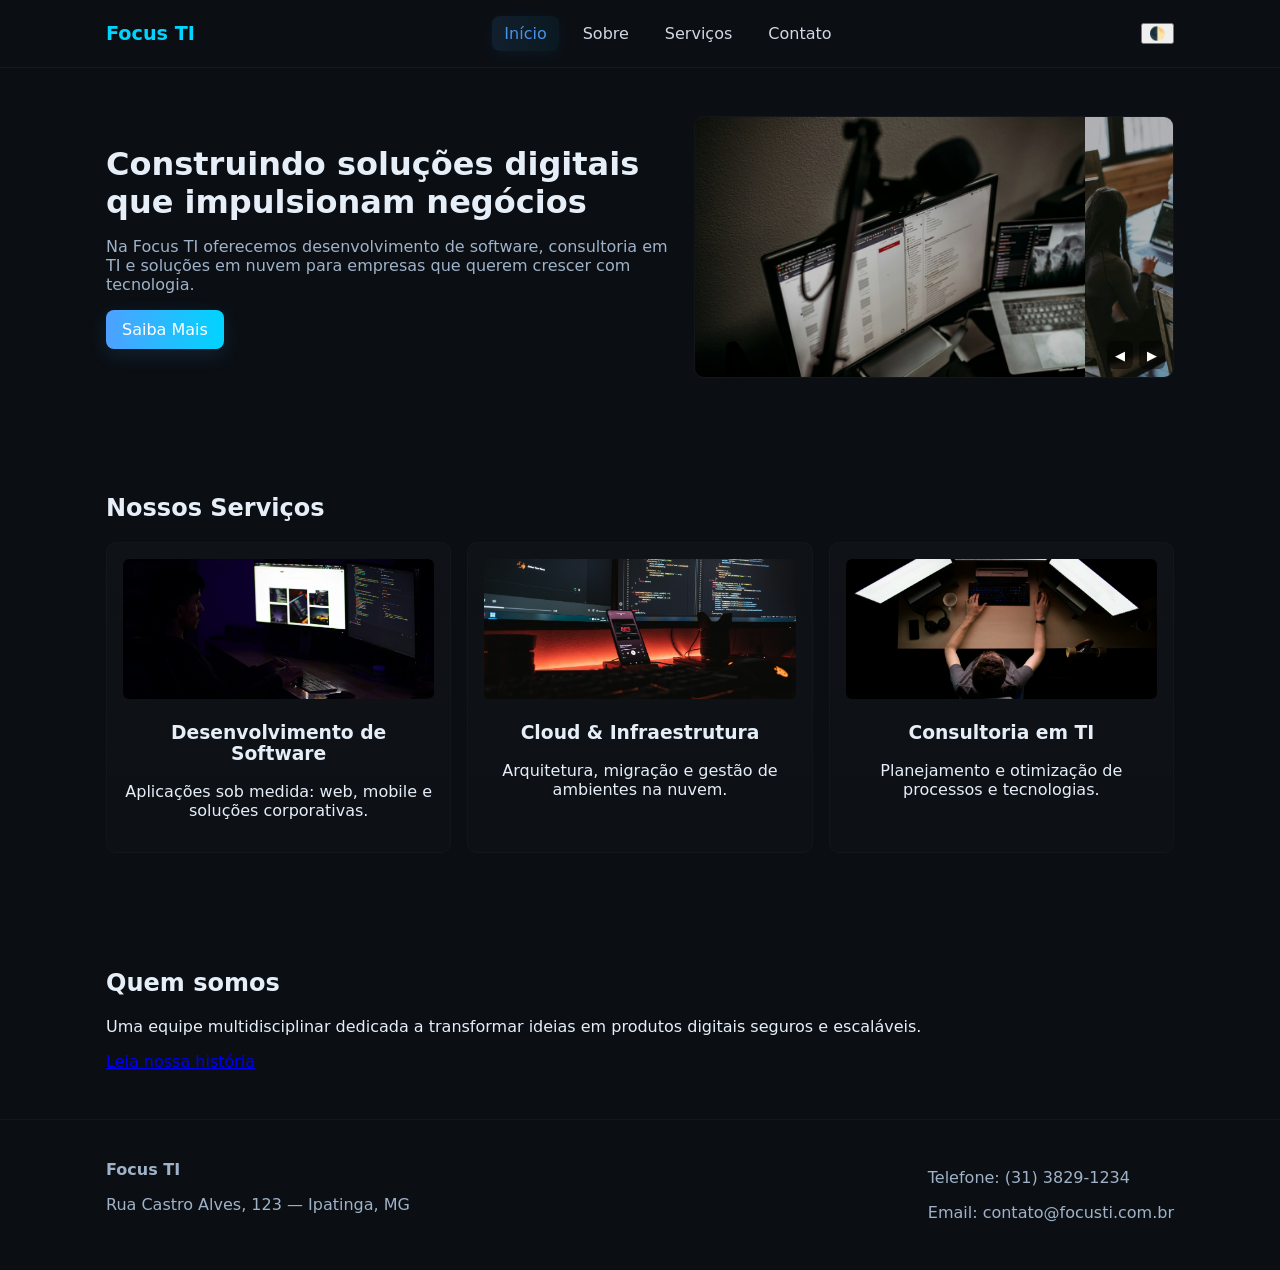
<file: index.html>
<!doctype html>
<html lang="pt-BR" data-theme="dark"> <!-- Define o tipo de documento e a linguagem do site -->
<head>
  <meta charset="utf-8" /> <!-- Define a codificação de caracteres para suportar acentos -->
  <meta name="viewport" content="width=device-width, initial-scale=1" /> <!-- Torna o site responsivo em dispositivos móveis -->
  <title>Focus TI — Inovação em Tecnologia</title> <!-- Título da aba do navegador -->
  <link rel="stylesheet" href="css/style.css" /> <!-- Link para o arquivo de estilos CSS -->
</head>
<body>
  
  <!-- ======= Cabeçalho do site ======= -->
  <header class="site-header">
    <div class="container header-inner">
      
      <!-- Logo do site -->
      <a href="index.html" class="logo">Focus TI</a>
      
      <!-- Menu de navegação principal -->
      <nav class="nav" id="main-nav">
        <a href="index.html" class="nav-link active">Início</a>
        <a href="sobre.html" class="nav-link">Sobre</a>
        <a href="servicos.html" class="nav-link">Serviços</a>
        <a href="contato.html" class="nav-link">Contato</a>
      </nav>
      
      <!-- Ações no cabeçalho (botão de tema e menu mobile) -->
      <div class="header-actions">
        <button id="theme-toggle" aria-label="Alternar tema">🌓</button> <!-- Alterna tema claro/escuro -->
        <button class="menu-toggle" aria-label="Abrir menu">☰</button> <!-- Abre menu em dispositivos móveis -->
      </div>
    </div>
  </header>

  <main>
    <!-- ======= Seção principal (Hero) ======= -->
    <section class="hero">
      <div class="container hero-inner">
        
        <!-- Texto principal de destaque -->
        <div class="hero-text">
          <h1>Construindo soluções digitais que impulsionam negócios</h1>
          <p>Na Focus TI oferecemos desenvolvimento de software, consultoria em TI e soluções em nuvem para empresas que querem crescer com tecnologia.</p>
          <a href="servicos.html" class="btn">Saiba Mais</a>
        </div>
        
        <!-- Carrossel de imagens -->
        <div class="hero-carousel" id="hero-carousel">
          <div class="carousel-track">
            <img src="img/banner1.jpg" alt="Banner 1" class="carousel-item">
            <img src="img/banner2.jpg" alt="Banner 2" class="carousel-item">
            <img src="img/banner3.jpg" alt="Banner 3" class="carousel-item">
          </div>
          
          <!-- Botões de controle do carrossel -->
          <div class="carousel-controls">
            <button id="prev">◀</button>
            <button id="next">▶</button>
          </div>
        </div>
      </div>
    </section>
    
    <!-- ======= Prévia dos serviços ======= -->
    <section class="services-preview">
      <div class="container">
        <h2>Nossos Serviços</h2>
        <div class="cards">
          
          <!-- Card de serviço -->
          <article class="card">
            <img src="img/placeholder-service.jpg" alt="Desenvolvimento" />
            <h3>Desenvolvimento de Software</h3>
            <p>Aplicações sob medida: web, mobile e soluções corporativas.</p>
          </article>
          
          <!-- Outro card -->
          <article class="card">
            <img src="img/placeholder-service2.jpg" alt="Cloud" />
            <h3>Cloud & Infraestrutura</h3>
            <p>Arquitetura, migração e gestão de ambientes na nuvem.</p>
          </article>
          
          <!-- Outro card -->
          <article class="card">
            <img src="img/placeholder-service3.jpg" alt="Consultoria" />
            <h3>Consultoria em TI</h3>
            <p>Planejamento e otimização de processos e tecnologias.</p>
          </article>
        </div>
      </div>
    </section>
    
    <!-- ======= Prévia sobre a empresa ======= -->
    <section class="about-preview">
      <div class="container">
        <h2>Quem somos</h2>
        <p>Uma equipe multidisciplinar dedicada a transformar ideias em produtos digitais seguros e escaláveis.</p>
        <a href="sobre.html" class="link">Leia nossa história</a>
      </div>
    </section>
  </main>
  
  <!-- ======= Rodapé do site ======= -->
  <footer class="site-footer">
    <div class="container footer-inner">
      <div class="footer-brand">
        <strong>Focus TI</strong>
        <p>Rua Castro Alves, 123 — Ipatinga, MG</p>
      </div>
      
      <!-- Contatos -->
      <div>
        <p>Telefone: (31) 3829-1234</p>
        <p>Email: contato@focusti.com.br</p>
      </div>
    </div>
  </footer>
  
  <!-- Botão para voltar ao topo -->
  <button id="back-to-top" title="Voltar ao topo">↑</button>
  
  <!-- Scripts JS para funcionalidades -->
  <script src="js/carousel.js"></script> <!-- Lógica do carrossel -->
  <script src="js/main.js"></script> <!-- Outras interações do site -->
</body>
</html>
</file>
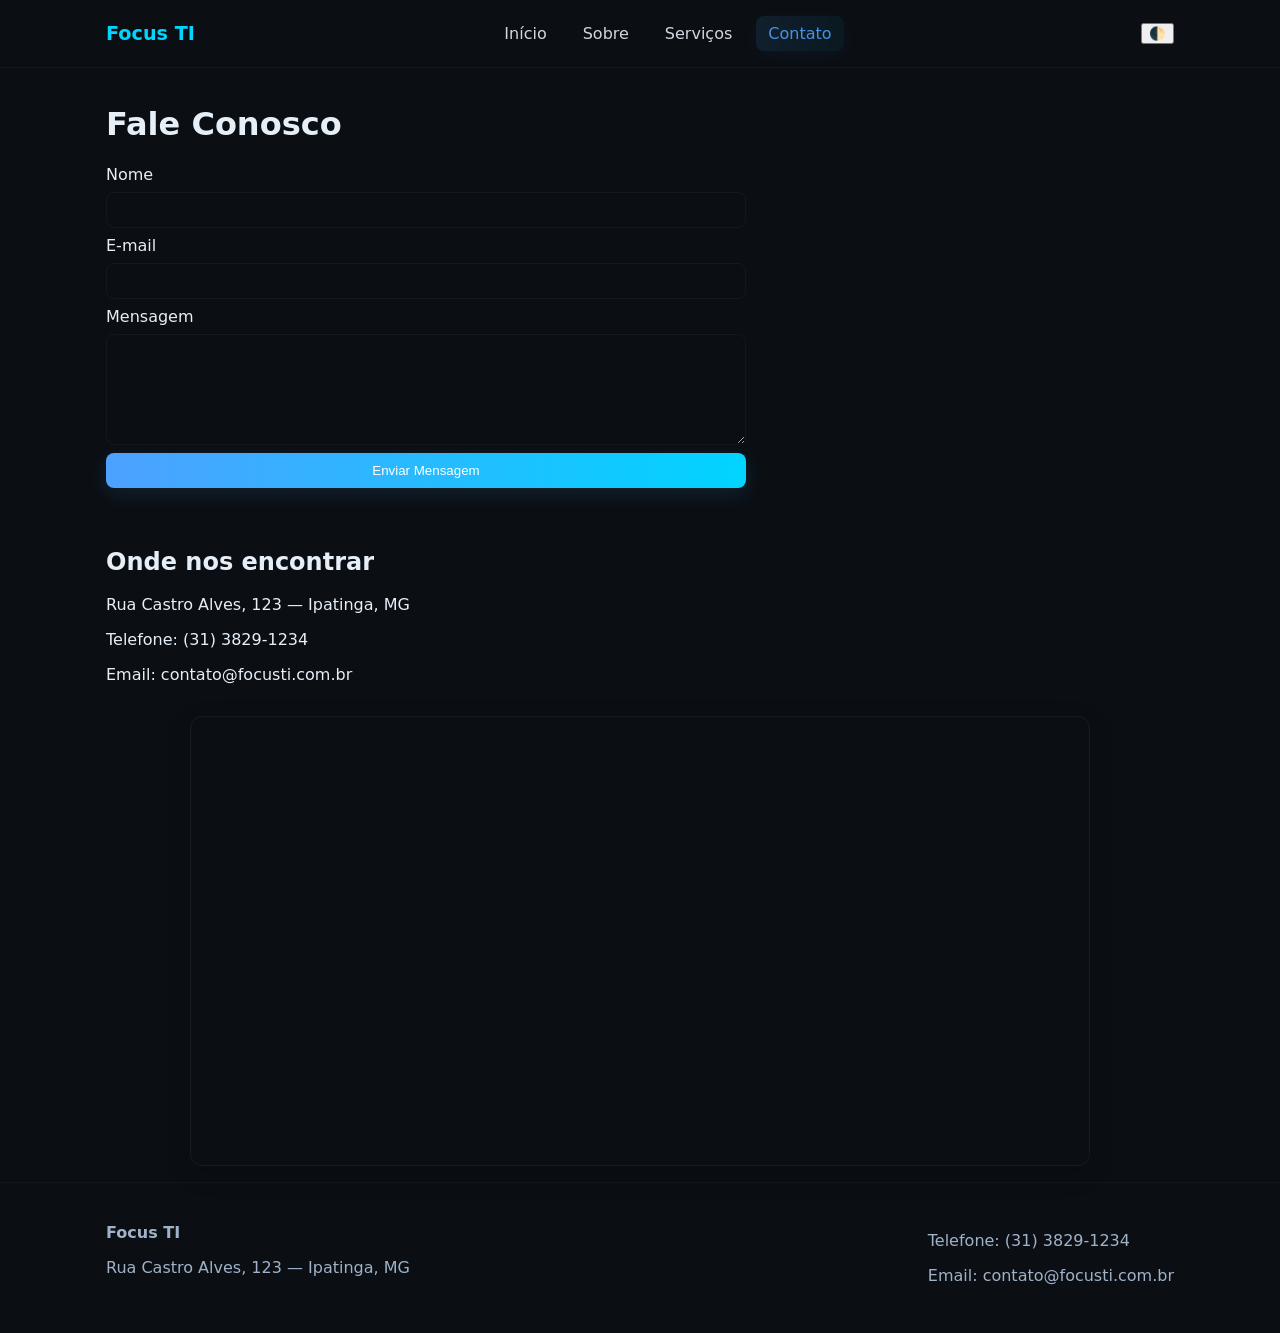
<file: contato.html>
<!doctype html>
<html lang="pt-BR" data-theme="dark"> <!-- Tipo de documento e idioma -->
<head>
  <meta charset="utf-8" /> <!-- Suporte a acentos -->
  <meta name="viewport" content="width=device-width, initial-scale=1" /> <!-- Responsividade -->
  <title>Focus TI — Contato</title> <!-- Título da aba -->
  <link rel="stylesheet" href="css/style.css" /> <!-- Estilos CSS -->
</head>
<body>
  
  <!-- ======= Cabeçalho ======= -->
  <header class="site-header">
    <div class="container header-inner">
      
      <!-- Logo -->
      <a href="index.html" class="logo">Focus TI</a>

      <!-- Navegação -->
      <nav class="nav" id="main-nav">
        <a href="index.html" class="nav-link">Início</a>
        <a href="sobre.html" class="nav-link">Sobre</a>
        <a href="servicos.html" class="nav-link">Serviços</a>
        <a href="contato.html" class="nav-link active">Contato</a> <!-- Página ativa -->
      </nav>

      <!-- Ações do cabeçalho -->
      <div class="header-actions">
        <button id="theme-toggle-4" aria-label="Alternar tema">🌓</button> <!-- Botão de tema -->
        <button class="menu-toggle" aria-label="Abrir menu">☰</button> <!-- Menu mobile -->
      </div>
    </div>
  </header>

  <!-- ======= Conteúdo principal ======= -->
  <main class="container contact-page">
    <h1>Fale Conosco</h1>

    <!-- Formulário de contato integrado com Netlify -->
    <form id="contact-form" class="contact-form" name="contact" method="POST" data-netlify="true" netlify-honeypot="bot-field" novalidate>
      
      <!-- Identificação do formulário para Netlify -->
      <input type="hidden" name="form-name" value="contact" />

      <!-- Campo escondido para evitar spam (honeypot) -->
      <p class="hidden"><label>Não preencher: <input name="bot-field" /></label></p>

      <!-- Campo Nome -->
      <label for="name">Nome</label>
      <input id="name" name="name" type="text" required>

      <!-- Campo Email -->
      <label for="email">E-mail</label>
      <input id="email" name="email" type="email" required>

      <!-- Campo Mensagem -->
      <label for="message">Mensagem</label>
      <textarea id="message" name="message" rows="6" required></textarea>

      <!-- Botão de envio -->
      <button type="submit" class="btn">Enviar Mensagem</button>

      <!-- Feedback do formulário (sucesso/erro) -->
      <p id="form-feedback" class="form-feedback" aria-live="polite"></p>
    </form>

    <!-- Informações de contato -->
    <section class="contact-info">
      <h2>Onde nos encontrar</h2>
      <p>Rua Castro Alves, 123 — Ipatinga, MG</p>
      <p>Telefone: (31) 3829-1234</p>
      <p>Email: contato@focusti.com.br</p>

      <!-- Mapa integrado do Google Maps -->
      <div class="map-container">
        <iframe src="https://www.google.com/maps/embed?pb=!1m18!1m12!1m3!1d3761.703479608948!2d-42.561944700000005!3d-19.4683472!2m3!1f0!2f0!3f0!3m2!1i1024!2i768!4f13.1!3m3!1m2!1s0xafffc2bbe4d6d7%3A0x44f5cfa5edeb350c!2sR.%20Castro%20Alves%2C%20123%20-%20Cidade%20Nobre%2C%20Ipatinga%20-%20MG%2C%2035162-360!5e0!3m2!1spt-BR!2sbr!4v1758753874938!5m2!1spt-BR!2sbr" width="600" height="450" style="border:0;" allowfullscreen="" loading="lazy" referrerpolicy="no-referrer-when-downgrade"></iframe>
      </div>
    </section>
  </main>

  <!-- ======= Rodapé ======= -->
  <footer class="site-footer">
    <div class="container footer-inner">

      <!-- Marca e endereço -->
      <div class="footer-brand">
        <strong>Focus TI</strong>
        <p>Rua Castro Alves, 123 — Ipatinga, MG</p>
      </div>
      <!-- Contatos -->
      <div>
        <p>Telefone: (31) 3829-1234</p>
        <p>Email: contato@focusti.com.br</p>
      </div>
    </div>
  </footer>

  <!-- Botão para voltar ao topo -->
  <button id="back-to-top" title="Voltar ao topo">↑</button>

  <!-- Script principal -->
  <script src="js/main.js"></script>
</body>
</html>
</file>
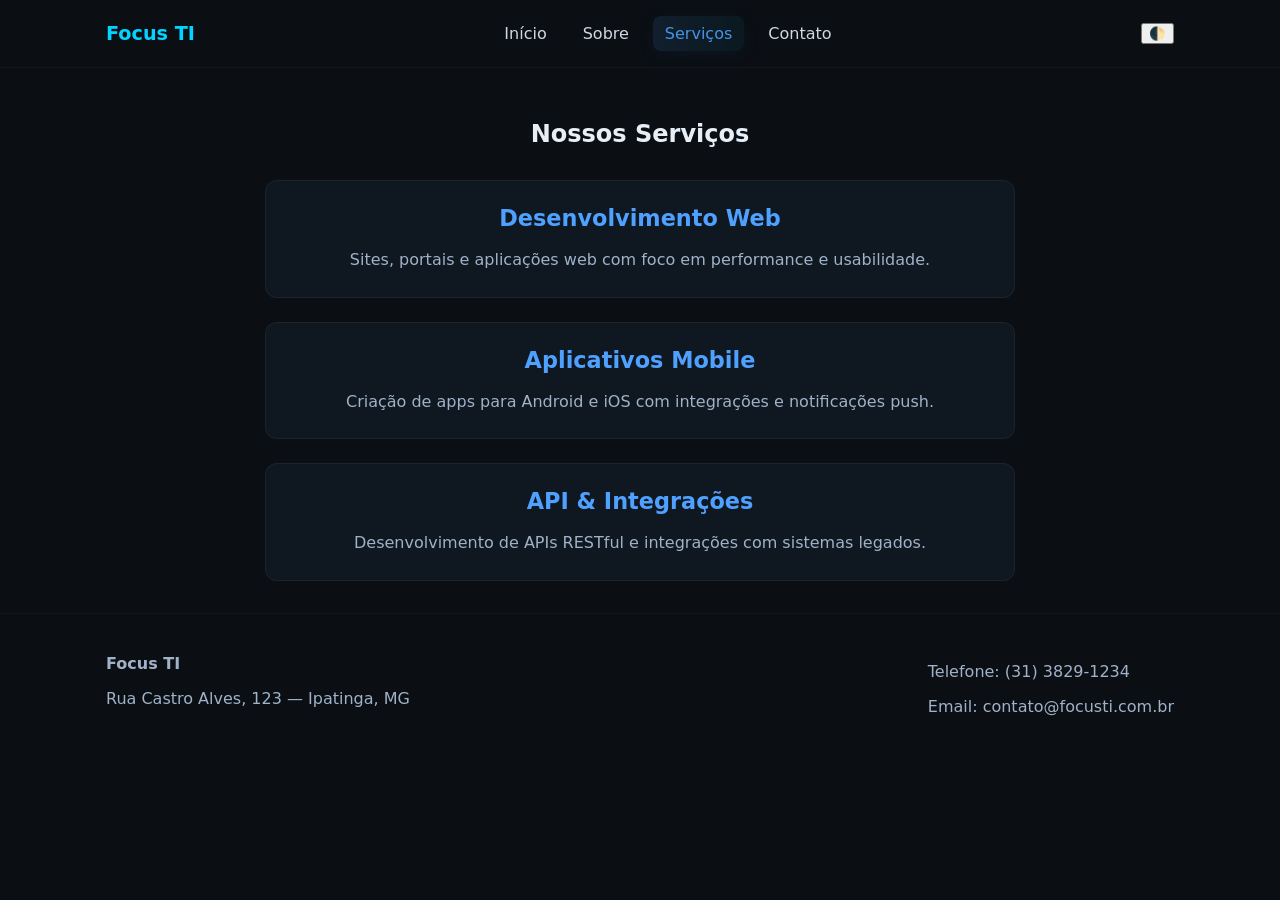
<file: servicos.html>
<!doctype html>
<html lang="pt-BR" data-theme="dark"> <!-- Define o tipo de documento e idioma -->
<head>
  <meta charset="utf-8" /> <!-- Define a codificação de caracteres (UTF-8 suporta acentos) -->
  <meta name="viewport" content="width=device-width, initial-scale=1" /> <!-- Responsividade em dispositivos móveis -->
  <title>Focus TI — Serviços</title> <!-- Título exibido na aba do navegador -->
  <link rel="stylesheet" href="css/style.css" /> <!-- Importa o CSS externo -->
</head>
<body>

  <!-- ======= Cabeçalho do site ======= -->
  <header class="site-header">
    <div class="container header-inner">

      <!-- Logo do site que volta para a página inicial -->
      <a href="index.html" class="logo">Focus TI</a>

      <!-- Menu de navegação principal -->
      <nav class="nav" id="main-nav">
        <a href="index.html" class="nav-link">Início</a>
        <a href="sobre.html" class="nav-link">Sobre</a>
        <a href="servicos.html" class="nav-link active">Serviços</a> <!-- Página atual (ativa) -->
        <a href="contato.html" class="nav-link">Contato</a>
      </nav>
      <!-- Botões de ação no cabeçalho -->
      <div class="header-actions">
        <button id="theme-toggle-3" aria-label="Alternar tema">🌓</button> <!-- Botão para trocar o tema (claro/escuro) -->
        <button class="menu-toggle" aria-label="Abrir menu">☰</button> <!-- Botão de menu para versão mobile -->
      </div>
    </div>
  </header>

  <!-- ======= Conteúdo principal ======= -->
  <div class="container" style="padding: 2rem 1rem;"> <!-- Espaçamento interno para melhor leitura -->

  <h2 style="text-align: center; margin-bottom: 2rem;">Nossos Serviços</h2> <!-- Título centralizado -->

  <!-- Lista de serviços oferecidos -->
  <div class="lista-servicos">

    <!-- Serviço 1 -->
    <div class="servico-item">
      <h3>Desenvolvimento Web</h3>
      <p>Sites, portais e aplicações web com foco em performance e usabilidade.</p>
    </div>

    <!-- Serviço 2 -->
    <div class="servico-item">
      <h3>Aplicativos Mobile</h3>
      <p>Criação de apps para Android e iOS com integrações e notificações push.</p>
    </div>

    <!-- Serviço 3 -->
    <div class="servico-item">
      <h3>API & Integrações</h3>
      <p>Desenvolvimento de APIs RESTful e integrações com sistemas legados.</p>
    </div>

  </div> <!-- Fim da lista de serviços -->
 </div> <!-- Fim do container -->

 <!-- ======= Rodapé ======= --> 
  <footer class="site-footer"> 
    <div class="container footer-inner"> <!-- Marca e endereço --> 
      <div class="footer-brand"> <strong>Focus TI
      </strong> <p>Rua Castro Alves, 123 — Ipatinga, MG</p> </div> 
      
      <!-- Contato --> 
       <div> <p>Telefone: (31) 3829-1234</p> <p>Email: contato@focusti.com.br</p> 
      </div> 
    </div> 
  </footer>

  <!-- Script principal do site -->
  <script src="js/main.js"></script>
</body>
</html>
</file>
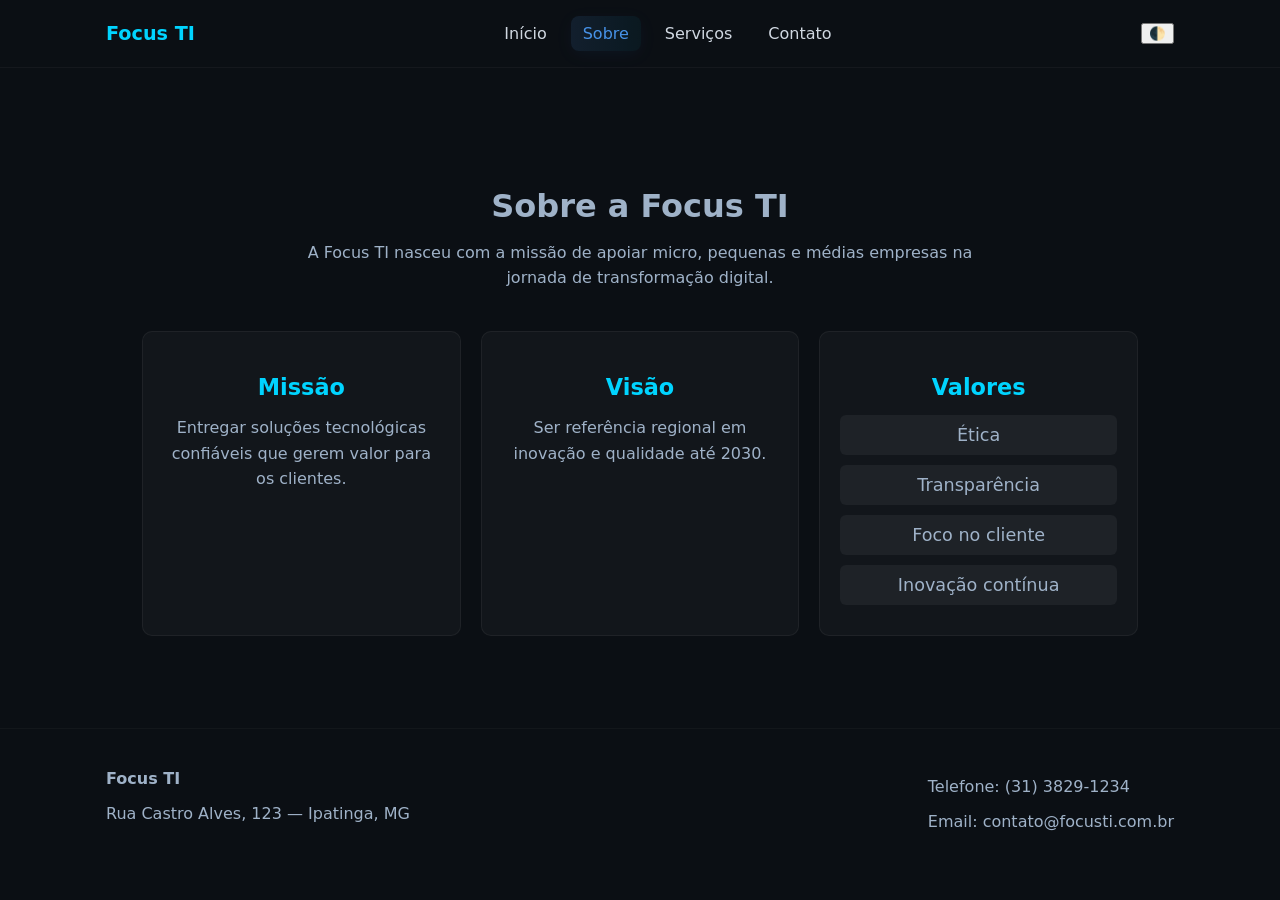
<file: sobre.html>
<!doctype html>
<html lang="pt-BR" data-theme="dark"> <!-- Define que o documento é HTML5 e o idioma é português do Brasil, iniciando com o tema "dark" -->
<head>
  <meta charset="utf-8" /> <!-- Define o conjunto de caracteres (UTF-8, que suporta acentos) -->
  <meta name="viewport" content="width=device-width, initial-scale=1" /> <!-- Faz o site ser responsivo em dispositivos móveis -->
  <title>Focus TI — Sobre</title> <!-- Título que aparece na aba do navegador -->
  <link rel="stylesheet" href="css/style.css" /> <!-- Importa o arquivo CSS externo -->
</head>
<body>

  <!-- Cabeçalho do site -->
  <header class="site-header">
    <div class="container header-inner"> <!-- Container para alinhar os elementos do header -->
      <a href="index.html" class="logo">Focus TI</a> <!-- Logo que leva para a página inicial -->
      <nav class="nav" id="main-nav"> <!-- Menu de navegação -->
        <a href="index.html" class="nav-link">Início</a>
        <a href="sobre.html" class="nav-link active">Sobre</a> <!-- Página atual marcada como "ativa" -->
        <a href="servicos.html" class="nav-link">Serviços</a>
        <a href="contato.html" class="nav-link">Contato</a>
      </nav>
      <div class="header-actions"> <!-- Ações no canto direito do header -->
        <button id="theme-toggle-2" aria-label="Alternar tema">🌓</button> <!-- Botão para trocar o tema claro/escuro -->
        <button class="menu-toggle" aria-label="Abrir menu">☰</button> <!-- Botão do menu responsivo (mobile) -->
      </div>
    </div>
  </header>

  <!-- Conteúdo principal da página -->
  <main class="container about-page">
    <section class="sobre"> <!-- Seção com informações sobre a empresa -->
  <div class="container">
    <h2>Sobre a Focus TI</h2> <!-- Título da seção -->
    <p>
      A Focus TI nasceu com a missão de apoiar micro, pequenas e médias empresas na jornada de transformação digital.
    </p>

    <!-- Bloco com os cartões de Missão, Visão e Valores -->
    <div class="cards-sobre">
      <article class="card"> <!-- Card de Missão -->
        <h3>Missão</h3>
        <p>Entregar soluções tecnológicas confiáveis que gerem valor para os clientes.</p>
      </article>

      <article class="card"> <!-- Card de Visão -->
        <h3>Visão</h3>
        <p>Ser referência regional em inovação e qualidade até 2030.</p>
      </article>

      <article class="card valores"> <!-- Card de Valores -->
        <h3>Valores</h3>
        <ul> <!-- Lista de valores da empresa -->
          <li>Ética</li>
          <li>Transparência</li>
          <li>Foco no cliente</li>
          <li>Inovação contínua</li>
        </ul>
      </article>
    </div>
  </div>
</section>
  </main>

  <!-- Rodapé do site -->
  <footer class="site-footer">
    <div class="container footer-inner">
      <div class="footer-brand"> <!-- Informações da empresa -->
        <strong>Focus TI</strong>
        <p>Rua Castro Alves, 123 — Ipatinga, MG</p>
      </div>
      <div> <!-- Contatos -->
        <p>Telefone: (31) 3829-1234</p>
        <p>Email: contato@focusti.com.br</p>
      </div>
    </div>
  </footer>

  <!-- Arquivo JavaScript que controla interações (menu mobile, tema, etc.) -->
  <script src="js/main.js"></script>
</body>
</html>
</file>
<file: css/style.css>
/* ===== VARIÁVEIS DE TEMA (modo escuro por padrão) ===== */
:root{
  --bg:#0b0f14; /* Cor de fundo principal */
  --text:#e6eef8; /* Cor do texto */
  --primary:#4ea1ff; /* Cor primária (links, títulos) */
  --muted:#9fb2c8; /* Cor de textos secundários */
  --card:#0f1720; /* Fundo dos cards */
  --accent:#00d4ff; /* Cor de destaque */
}

/* ===== VARIÁVEIS PARA O TEMA CLARO ===== */
[data-theme="light"]{
  --bg:#ffffff;
  --text:#222;
  --primary:#1e6fff;
  --muted:#666;
  --card:#f7f9ff;
  --accent:#1e6fff;
}

/* ===== RESET BÁSICO ===== */
*{box-sizing:border-box} /* Inclui padding e borda no cálculo de largura/altura */

html,body{
  height:100%;
  margin:0;
  font-family:Inter, system-ui, -apple-system, 'Segoe UI', Roboto, 'Helvetica Neue', Arial;
  color:var(--text);
  background:var(--bg);
  transition:background.25s,color .25s; /* Suaviza a troca de tema */
} 

 /* ===== LAYOUT BASE ===== */
 .container{
  max-width:1100px; /* largura máxima */
  margin:0 auto; /*centraliza */
  padding:1rem;
} 

  /* ===== CABEÇALHO ===== */
.site-header{
  background:transparent;
  border-bottom:1px solid rgba(255,255,255,0.04) /* linha bem sutil */
} 


.header-inner{
  display:flex; /* Alinha em linha */
  align-items:center; /* Centraliza verticalmente */
  justify-content:space-between; /* Espaço entre logo e menu */
  padding:1rem;
}

.logo{
  font-weight:700;
  font-size:1.2rem;
  color:var(--accent);
  text-decoration:none;
}

.nav{
  display:flex;
  gap:0.75rem; /* Espaço entre links */
} 

.nav-link{
  padding:0.5rem 0.75rem;
  text-decoration:none;
  color:var(--text);
  border-radius:8px;
  opacity:0.9;
}

  .nav-link:hover{
    background:rgba(255,255,255,0.02);
  }

.nav-link.active{
  background:linear-gradient(90deg, rgba(78,161,255,0.12), rgba(0,212,255,0.06));
  color:var(--primary);
  box-shadow:0 4px 18px rgba(78,161,255,0.06);
}

.header-actions{
  display:flex;
  gap:0.5rem;
  align-items:center;
}

.menu-toggle{
  display:none; /* Só aparece no mobile */
  background:transparent;
  border:0;color:var(--text);
  font-size:1.2rem;
  padding:0.4rem;
  border-radius:6px;
}

/* ===== HERO (parte inicial do site) ===== */
.hero{padding:2rem 0}
.hero-inner{
  display:grid;
  grid-template-columns:1fr 480px; /* texto e imagem/carrossel lado a lado */
  gap:1.5rem;
  align-items:center
}
.hero-text h1{margin:0 0 0.5rem;
  font-size:2rem;
  color:var(--text);
}
.hero-text p{color:var(--muted)}
.btn{
  display:inline-block;
  padding:0.6rem 1rem;
  border-radius:8px;
  background:linear-gradient(90deg,var(--primary),var(--accent));
  color:#fff;
  text-decoration:none;
  border:0;
  box-shadow:0 6px 20px rgba(78,161,255,0.12)
}

/* Carousel */
.hero-carousel{
  position:relative;
  overflow:hidden;
  border-radius:10px;
  border:1px solid rgba(255,255,255,0.03)
}
.carousel-track{display:flex;
  transition:transform 0.45s ease;
}
.carousel-item{
  width:480px;
  height:260px;
  object-fit:cover;
  filter:brightness(0.9);
}
.carousel-controls{
  position:absolute;
  bottom:8px;
  right:8px;
  display:flex;gap:6px;
}
.carousel-controls button{
  background:rgba(0,0,0,0.45);
  border:0;
  padding:0.4rem 0.5rem;
  border-radius:6px;
  color:#fff;
}

/* ===== CARDS (Serviços no preview) ===== */
.services-preview{padding:2rem 0}
.cards{
  display:grid;
  grid-template-columns:repeat(auto-fit,minmax(220px,1fr));
  gap:1rem;
}
.card{
  background:linear-gradient(180deg, rgba(255,255,255,0.02), rgba(255,255,255,0.01));
  padding:1rem;
  border-radius:10px;
  text-align:center;
  border:1px solid rgba(255,255,255,0.02)
}
.card img{
  width:100%;
  height:140px;
  object-fit:cover;
  border-radius:6px;
}

/* ===== SOBRE / FOOTER PREVIEW ===== */
.about-preview{padding:2rem 0}
.site-footer{border-top:1px solid rgba(255,255,255,0.03);
  padding:1rem 0;
  background:transparent;
}
.footer-inner{
  display:flex;
  justify-content:space-between;
  gap:1rem;
  align-items:center;
  color:var(--muted)
}

/* ===== BOTÃO VOLTAR AO TOPO ===== */
#back-to-top{
  position:fixed;
  right:18px;
  bottom:18px;
  padding:0.5rem 0.6rem;
  border-radius:50%;
  display:none;
  background:linear-gradient(90deg,var(--primary),var(--accent));
  border:0;color:#fff;
  box-shadow:0 8px 24px rgba(0,0,0,0.4)
}

/* ===== CONTATO ===== */
.contact-form{max-width:640px;
  display:flex;
  flex-direction:column;
  gap:0.5rem
}
.contact-form input,.contact-form textarea{padding:0.6rem;
  border-radius:8px;
  border:1px solid rgba(255,255,255,0.04);
  background:transparent;
  color:var(--text)
}
.form-feedback{color:crimson}
.map-container {
  max-width: 900px;  /* Define uma largura máxima para o mapa */
  width: 100%;       /* Faz o contêiner ocupar o espaço disponível */
  height: 450px;     /* Define uma altura fixa para o mapa (ajuste se preferir) */
  margin: 2rem auto 0 auto; /* Centraliza o contêiner na página (margem em cima, auto nas laterais) */
  border-radius: 12px;
  overflow: hidden;  /* Garante que o iframe respeite as bordas arredondadas */
  border: 1px solid rgba(255, 255, 255, 0.05);
  box-shadow: 0 8px 24px rgba(0, 0, 0, 0.2); /* Sombra sutil para destacar */
}

/* Mapa responsivo */
.map-container iframe {
  width: 100%;
  height: 100%;
  border: 0; /* Remove a borda padrão do iframe */
}

/* ===== RESPONSIVIDADE ===== */
@media (max-width:900px){
  .hero-inner{grid-template-columns:1fr}
  .carousel-item{width:100%;height:200px}
  .menu-toggle{display:inline-block}
  .nav{display:none;position:absolute;
    top:64px;
    right:16px;
    background:linear-gradient(180deg, rgba(255,255,255,0.02), rgba(255,255,255,0.01));
    padding:0.75rem;
    border-radius:8px;
    flex-direction:column;
  }
  .nav.open{display:flex} /* quando abre no mobile */
}

/* ===== UTILITÁRIOS ===== */
.hidden{display:none}

/* ===== SEÇÃO VALORES ===== */
.valores {
  background-color: #111; /* fundo escuro */
  padding: 50px 20px;
  text-align: center;
  color: var(--muted);
}

.valores h2 {
  font-size: 2rem;
  margin-bottom: 30px;
  color: var(--muted); /* destaque no título */
}

/* Lista de valores */
.valores ul {
  list-style: none; /* remove os pontos */
  padding: 0;
  margin: 0 auto;
  max-width: 500px;
}

.valores li {
  font-size: 1.1rem;
  margin: 12px 0;
  padding: 12px 20px;
  background: rgba(255, 255, 255, 0.05); /* fundo levinho */
  border-radius: 8px;
  transition: transform 0.3s ease, background 0.3s ease;
}

/* Efeito hover */
.valores li:hover {
  background: rgba(77, 166, 255, 0.2);
  transform: translateY(-4px);
}

/* ===== SEÇÃO SOBRE ===== */
.sobre {
  padding: 60px 20px;
  text-align: center;
  background: var(--bg);
  color: var(--muted);
}

.sobre h2 {
  font-size: 2rem;
  margin-bottom: 15px;
  color: var(--muted);
}

.sobre p {
  max-width: 700px;
  margin: 0 auto 40px;
  color: var(--muted);
  line-height: 1.6;
}

/* Cards padrão (Missão, Visão, Valores) */
.cards-sobre {
  display: grid;
  gap: 20px;
  grid-template-columns: repeat(auto-fit, minmax(280px, 1fr));
}

.cards-sobre .card {
  background: rgba(255, 255, 255, 0.03);
  border: 1px solid rgba(255, 255, 255, 0.05);
  border-radius: 10px;
  padding: 20px;
  transition: transform 0.3s ease, background 0.3s ease;
}

.cards-sobre .card:hover {
  background: rgba(77, 166, 255, 0.08);
  transform: translateY(-5px);
}

.cards-sobre h3 {
  margin-bottom: 15px;
  color: var(--accent);
  font-size: 1.4rem;
}

/* Lista de valores dentro dos cards */
.cards-sobre .valores ul {
  list-style: none;
  padding: 0;
  margin: 0;
}

.cards-sobre .valores li {
  margin: 10px 0;
  padding: 10px;
  background: rgba(255, 255, 255, 0.05);
  border-radius: 6px;
  transition: background 0.3s ease;
}

.cards-sobre .valores li:hover {
  background: rgba(77, 166, 255, 0.2);
}

/* Estilos específicos para o tema claro na seção "Sobre" */

/* 1. Muda o fundo e a cor do texto principal da seção "Sobre" */
[data-theme="light"] .sobre {
  background: var(--bg);
  color: var(--muted);
}

/* 2. Muda o fundo e a borda dos cards "Missão", "Visão" e "Valores" */
[data-theme="light"] .cards-sobre .card {
  background: var(--card);
  border: 1px solid rgba(0, 0, 0, 0.05);
}

/* 3. Ajusta o efeito de passar o mouse sobre os cards */
[data-theme="light"] .cards-sobre .card:hover {
  background: rgba(30, 111, 255, 0.08);
}

/* 4. Muda a cor dos títulos (h3) dentro dos cards */
[data-theme="light"] .cards-sobre h3 {
  color: var(--primary);
}

/* 5. Muda o fundo dos itens da lista dentro do card "Valores" */
[data-theme="light"] .cards-sobre .valores li {
  background: rgba(0, 0, 0, 0.05);
}

/* 6. Ajusta o efeito de passar o mouse sobre os itens da lista */
[data-theme="light"] .cards-sobre .valores li:hover {
  background: rgba(30, 111, 255, 0.2);
}

/* ===== PÁGINA DE SERVIÇOS ===== */

/* Contêiner para a lista de serviços */
.lista-servicos {
  display: grid;
  gap: 1.5rem; /* Espaçamento entre os cards */
  max-width: 750px; /* Limita a largura para melhor legibilidade */
  margin: 0 auto; /* Centraliza a lista na página */
}

/* Estilo individual de cada card de serviço */
.servico-item {
  background: var(--card); /* Usa a cor de fundo do card do tema */
  padding: 1.5rem 2rem;
  border-radius: 12px;
  border: 1px solid rgba(255, 255, 255, 0.05);
  text-align: center; /* Centraliza o texto como você sugeriu */
  transition: transform 0.3s ease, box-shadow 0.3s ease;
}

/* Efeito de hover para dar interatividade */
.servico-item:hover {
  transform: translateY(-6px); /* Efeito de "levantar" o card */
  box-shadow: 0 10px 25px rgba(0, 0, 0, 0.2); /* Sombra mais pronunciada */
}

/* Estilo para o título de cada serviço */
.servico-item h3 {
  color: var(--primary); /* Usa a cor primária do tema */
  font-size: 1.4rem;
  margin-top: 0;
  margin-bottom: 0.75rem;
}

/* Estilo para a descrição do serviço */
.servico-item p {
  color: var(--muted); /* Usa a cor de texto secundária */
  line-height: 1.6;
  margin-bottom: 0;
}

/* Ajustes para o Tema Claro */
[data-theme="light"] .servico-item {
  border-color: rgba(0, 0, 0, 0.08); /* Borda mais sutil para o fundo branco */
}

[data-theme="light"] .servico-item:hover {
  box-shadow: 0 10px 25px rgba(0, 0, 0, 0.08);
 } /* Sombra mais sutil para o tema claro */
</file>
